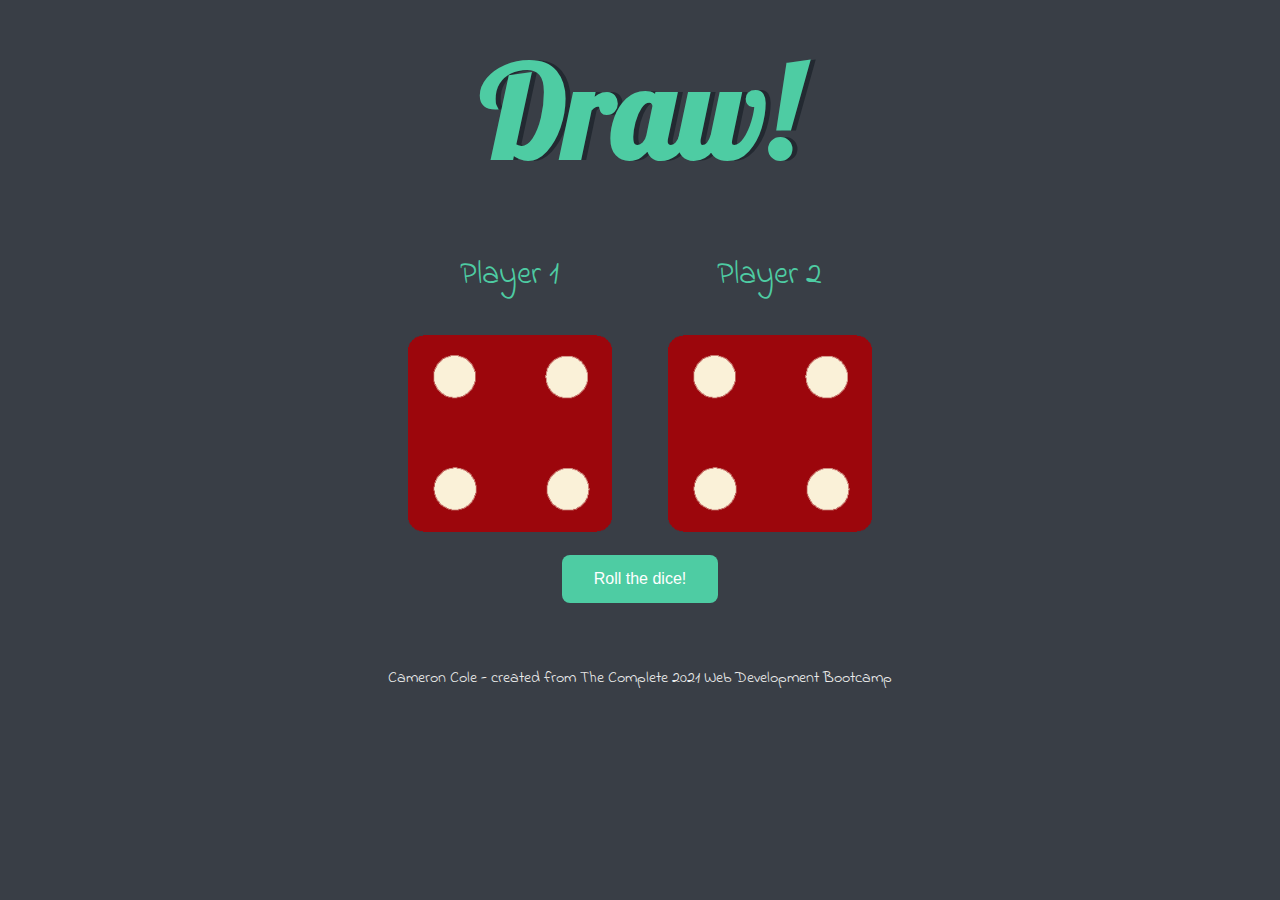
<file: index.html>
<!DOCTYPE html>
<html lang="en" dir="ltr">

<head>
  <meta charset="utf-8">
  <title>Dice</title>
  <link rel="stylesheet" href="styles.css">
  <link href="https://fonts.googleapis.com/css?family=Indie+Flower|Lobster" rel="stylesheet">
</head>

<body>
  <div class="container">
    <h1>Roll the dice!</h1>

    <div class="dice">
      <p>Player 1</p>
      <img class="img1" src="images\dice6.png">
    </div>

    <div class="dice">
      <p>Player 2</p>
      <img class="img2" src="images\dice6.png">
    </div>

    <div class="container2">
      <button class="refresh-button" type="button" onClick="window.location.reload();">Roll the dice!</button>
    </div>

  </div>

  <script src="index.js" charset="utf-8"></script>
</body>

<footer>
  Cameron Cole - created from The Complete 2021 Web Development Bootcamp
</footer>
</html>
</file>
<file: styles.css>
.container {
  width: 70%;
  margin: auto;
  text-align: center;
}

.container2 {
  width: 70%;
  margin: auto;
  padding-top: 15px;
  text-align: center;
}

.dice {
  text-align: center;
  display: inline-block;

}

body {
  background-color: #393E46;
}

h1 {
  margin: 30px;
  font-family: 'Lobster', cursive;
  text-shadow: 5px 0 #232931;
  font-size: 8rem;
  color: #4ECCA3;
}

p {
  font-size: 2rem;
  color: #4ECCA3;
  font-family: 'Indie Flower', cursive;
}

img {
  width: 80%;
}

footer {
  margin-top: 5%;
  color: #EEEEEE;
  text-align: center;
  font-family: 'Indie Flower', cursive;

}

.refresh-button {
  background-color: #4ECCA3;
  border: none;
  border-radius: 8px;
  color: white;
  padding: 15px 32px;
  text-align: center;
  text-decoration: none;
  display: inline-block;
  font-size: 16px;
}
</file>
